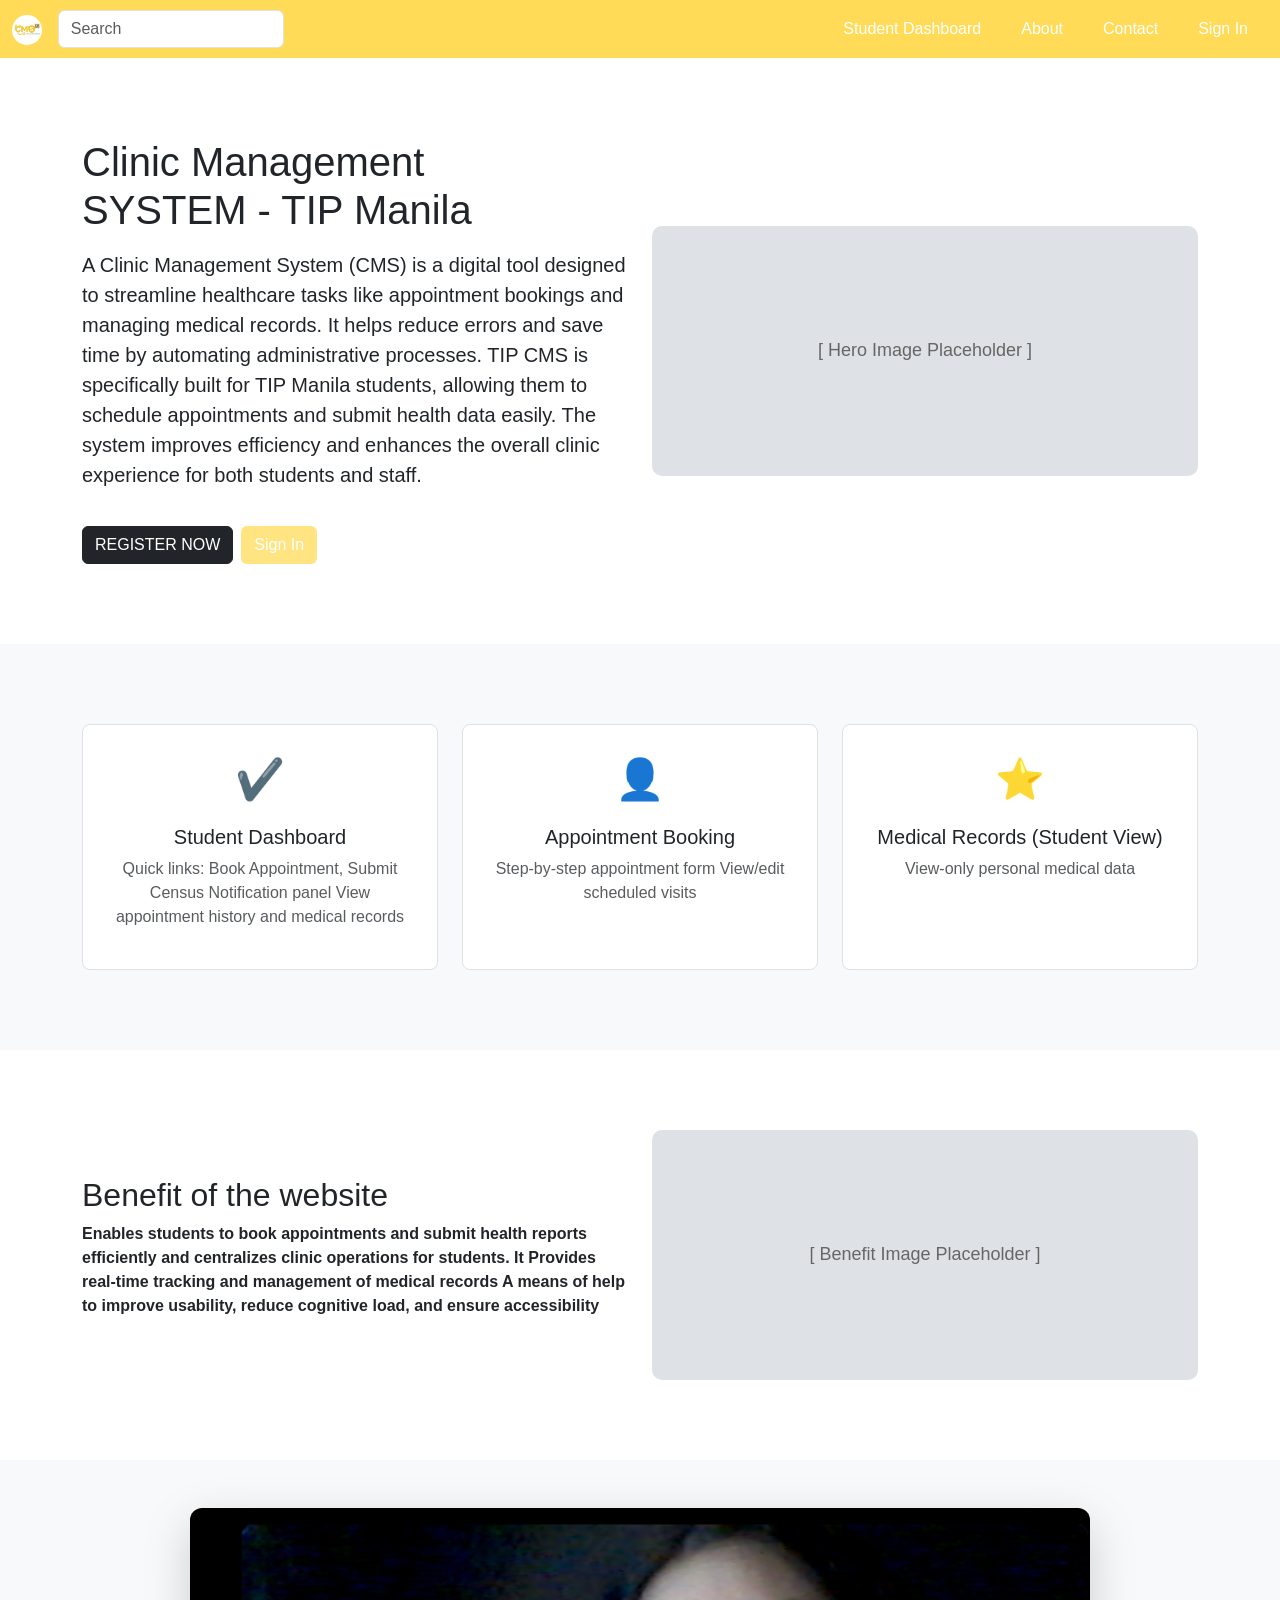
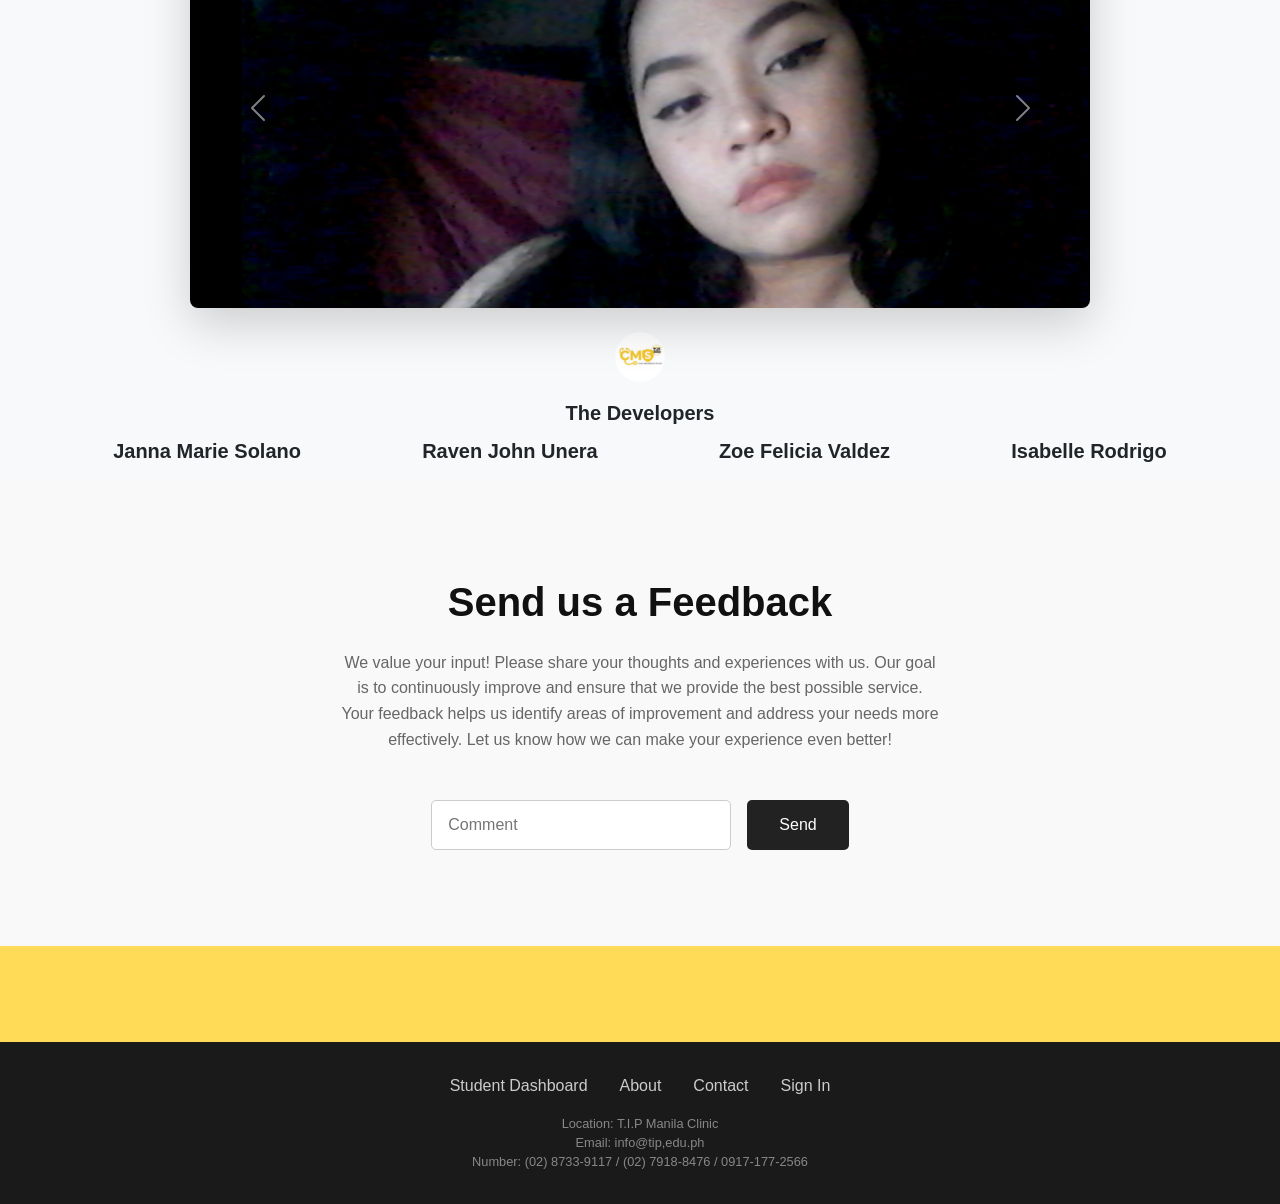
<file: Landingpage.html>
<!DOCTYPE html>
<html lang="en">
<head>
  <meta charset="UTF-8">
  <meta name="viewport" content="width=device-width, initial-scale=1">
  <title>Clinic Management System</title>
  <link rel="icon" type="image/x-icon" href="res/logo.ico">
  <link href="https://cdn.jsdelivr.net/npm/bootstrap@5.3.0/dist/css/bootstrap.min.css" rel="stylesheet">
  <style>
    body, html {
      margin: 0;
      scroll-behavior: smooth;
      font-family: 'Segoe UI', sans-serif;
      background-color: #ffdb58 !important;
    }
    .custom-navbar .nav-link:hover {
      color: black;
      padding: 1rem 2rem;
      backdrop-filter: blur(6px);
    }

    .custom-navbar .nav-link {
      color: white;
      margin: 0 12px;
      font-weight: 500;
      transition: color 0.3s ease;
    }

    .hero-section,
    .feature-section,
    .benefit-section {
      padding: 80px 0;
    }

    .hero-image-box {
      width: 100%;
      height: 250px;
      background-color: #dee2e6;
      border-radius: 10px;
      display: flex;
      align-items: center;
      justify-content: center;
      font-size: 18px;
      color: #666;
    }

    .feature-icon {
      font-size: 40px;
      color: #0d6efd;
    }

    .register-btn {
      margin-top: 20px;
    }
    
    
  .carousel-fixed-size {
  width: 900px;
  height: 400px;
  overflow: hidden;
  position: relative;
  border-radius: 12px;
}

.carousel-fixed-size .carousel-inner {
  width: 100%;
  height: 100%;
}

.carousel-fixed-size .carousel-item img {
  width: 100%;
  height: 100%;
  object-fit: cover;
  border-radius: 12px;
}
 
  </style>
</head>
<body>
<body style="background-color: #ffdb58">

<nav class="navbar navbar-expand-lg custom-navbar">
  <div class="container-fluid d-flex align-items-center">
    <div class="d-flex align-items-center">
      <a class="navbar-brand me-3" href="#">
        <img src="logo.jpg" alt="Logo" height="30" class="rounded-circle">
      </a>
      <form class="d-flex">
        <input class="form-control me-2" type="search" placeholder="Search" aria-label="Search">
      </form>
    </div>
    


    <div class="collapse navbar-collapse justify-content-end" id="navbarNav">
      <ul class="navbar-nav">
        <li class="nav-item"><a class="nav-link" href="#">Student Dashboard</a></li>
        <li class="nav-item"><a class="nav-link" href="#">About</a></li>
        <li class="nav-item"><a class="nav-link" href="#">Contact</a></li>
        <li class="nav-item"><a class="nav-link" href="#">Sign In</a></li>
      </ul>
    </div>
  </div>
</nav>


<section class="hero-section bg-white">
  <div class="container">
    <div class="row align-items-center">

      <div class="col-md-6 mb-4 mb-md-0 text-center text-md-start">
        <h1 class="mb-3">Clinic Management <br> SYSTEM - TIP Manila</h1>
        <p class="lead">A Clinic Management System (CMS) is a digital tool designed to streamline healthcare tasks like appointment bookings and managing medical records. It helps reduce errors and save time by automating administrative processes. 
          TIP CMS is specifically built for TIP Manila students, allowing them to schedule appointments and submit health data easily. The system improves efficiency and enhances the overall clinic experience for both students and staff.</p>
        
        <div class="d-flex justify-content-center justify-content-md-start">
          <a href="#" class="btn btn-dark register-btn">REGISTER NOW</a>
          <a href="#" class="btn opacity-75 ms-2 register-btn" style="background-color: #ffdb58; color: white;">Sign In</a>

        </div>
        
        
      </div>

     
      <div class="col-md-6 text-center">
        <div class="hero-image-box">[ Hero Image Placeholder ]</div>
      </div>
    </div>
  </div>
</section>

<section class="feature-section bg-light text-center">
  <div class="container">
    <div class="row g-4">
      <div class="col-md-4">
        <div class="p-4 border rounded-3 h-100 bg-white">
          <div class="feature-icon mb-3">✔️</div>
          <h5>Student Dashboard</h5>
          <p class="text-muted">Quick links: Book Appointment, Submit Census
              Notification panel
            View appointment history and medical records
            </p>
        </div>
      </div>
      <div class="col-md-4">
        <div class="p-4 border rounded-3 h-100 bg-white">
          <div class="feature-icon mb-3">👤</div>
          <h5>Appointment Booking</h5>
          <p class="text-muted">Step-by-step appointment form
            View/edit scheduled visits
          </p>
        </div>
      </div>
      <div class="col-md-4">
        <div class="p-4 border rounded-3 h-100 bg-white">
          <div class="feature-icon mb-3">⭐</div>
          <h5>Medical Records (Student View)</h5>
          <p class="text-muted">View-only personal medical data</p>
        </div>
      </div>
    </div>
  </div>
</section>


<section class="benefit-section bg-white">
  <div class="container">
    <div class="row align-items-center">
      <div class="col-md-6 mb-4 mb-md-0">
        <h2>Benefit of the website</h2>
        <p><strong>Enables students to book appointments and submit health reports efficiently
         and centralizes clinic operations for students. It Provides real-time tracking and management of medical records
        A means of help to improve usability, reduce cognitive load, and ensure accessibility
          </strong></p>
      
      </div>
      <div class="col-md-6 text-center">
        <div class="hero-image-box">[ Benefit Image Placeholder ]</div>
      </div>
    </div>
  </div>
</section>
<section class="carousel-section bg-light pt-5 pb-3">
  <div class="container text-center">

   
    <div class="carousel-fixed-size mx-auto shadow-lg mb-4 rounded-3">
      <div id="clinicCarousel" class="carousel slide" data-bs-ride="carousel">
        <div class="carousel-inner h-100">
          <div class="carousel-item active">
            <img src="jan.png" class="d-block w-100" alt="Slide 1">
          </div>
          <div class="carousel-item">
            <img src="ray.jpg" class="d-block w-100" alt="Slide 2">
          </div>
          <div class="carousel-item">
            <img src="zoe.jpg" class="d-block w-100" alt="Slide 3">
          </div>
        </div>
          <div class="carousel-item">
            <img src="belle.jpg" class="d-block w-100" alt="Slide 4">
          </div>
        </div>
        <button class="carousel-control-prev" type="button" data-bs-target="#clinicCarousel" data-bs-slide="prev">
          <span class="carousel-control-prev-icon"></span>
        </button>
        <button class="carousel-control-next" type="button" data-bs-target="#clinicCarousel" data-bs-slide="next">
          <span class="carousel-control-next-icon"></span>
        </button>
      </div>
    </div>

    <center>
      <img src="logo.jpg" alt="Small Logo" height="50" width="50" class="mb-2 rounded-circle">
      <p class="mt-2 mb-0 fw-semibold fs-5">The Developers</p>
      <div class="d-flex justify-content-evenly gap-2 flex-wrap mt-2 mb-0 fw-semibold fs-5">
        <span>Janna Marie Solano</span>
        <span>Raven John Unera</span>
        <span>Zoe Felicia Valdez</span>
        <span>Isabelle Rodrigo</span>
      </div>
      
      
    </center>
    
</section>  



<section id="feedback" style="padding: 6rem 2rem; background: #f9f9f9;">
  <div style="max-width: 600px; margin: 0 auto; text-align: center;">
    <h2 style="font-size: 2.5rem; margin-bottom: 1.5rem; font-weight: bold; color: #111;">Send us a Feedback</h2>
    <p style="color: #666; font-size: 1rem; margin-bottom: 3rem; line-height: 1.6;">
      We value your input! Please share your thoughts and experiences with us. Our goal is to continuously improve and ensure that we provide the best possible service.
     Your feedback helps us identify areas of improvement and address your needs more effectively. Let us know how we can make your experience even better!</p>
    <form style="display: flex; gap: 1rem; justify-content: center;">
      <input 
        type="text" 
        placeholder="Comment" 
        style="flex: 1; max-width: 300px; padding: 0.75rem 1rem; border: 1px solid #ccc; border-radius: 5px; font-size: 1rem;"
      />
      <button 
        type="submit" 
        style="padding: 0.75rem 2rem; background-color: #222; color: #fff; border: none; border-radius: 5px; font-size: 1rem; cursor: pointer;"
      >
        Send
      </button>
    </form>
  </div>

</section>
<script src="https://cdn.jsdelivr.net/npm/bootstrap@5.3.0/dist/js/bootstrap.bundle.min.js"></script>

<script src="https://cdn.jsdelivr.net/npm/bootstrap@5.3.0/dist/js/bootstrap.bundle.min.js"></script>
</body>
<footer style="margin-top: 6rem; background-color: #1a1a1a; padding: 2rem 1rem; text-align: center; color: #ccc;">
    <div style="display: flex; justify-content: center; gap: 2rem; margin-bottom: 1rem; flex-wrap: wrap;">
      <a href="#student-dashboard" style="text-decoration: none; color: #ccc;">Student Dashboard</a>
      <a href="#about" style="text-decoration: none; color: #ccc;">About</a>
      <a href="#contact" style="text-decoration: none; color: #ccc;">Contact</a>
      <a href="#signin" style="text-decoration: none; color: #ccc;">Sign In</a>
    </div>
    <div style="font-size: 0.8rem; color: #888;">Location: T.I.P Manila Clinic <br> Email: info@tip,edu.ph <br> Number: (02) 8733-9117 / (02) 7918-8476 / 0917-177-2566</div>
  </footer>
</html>
</file>
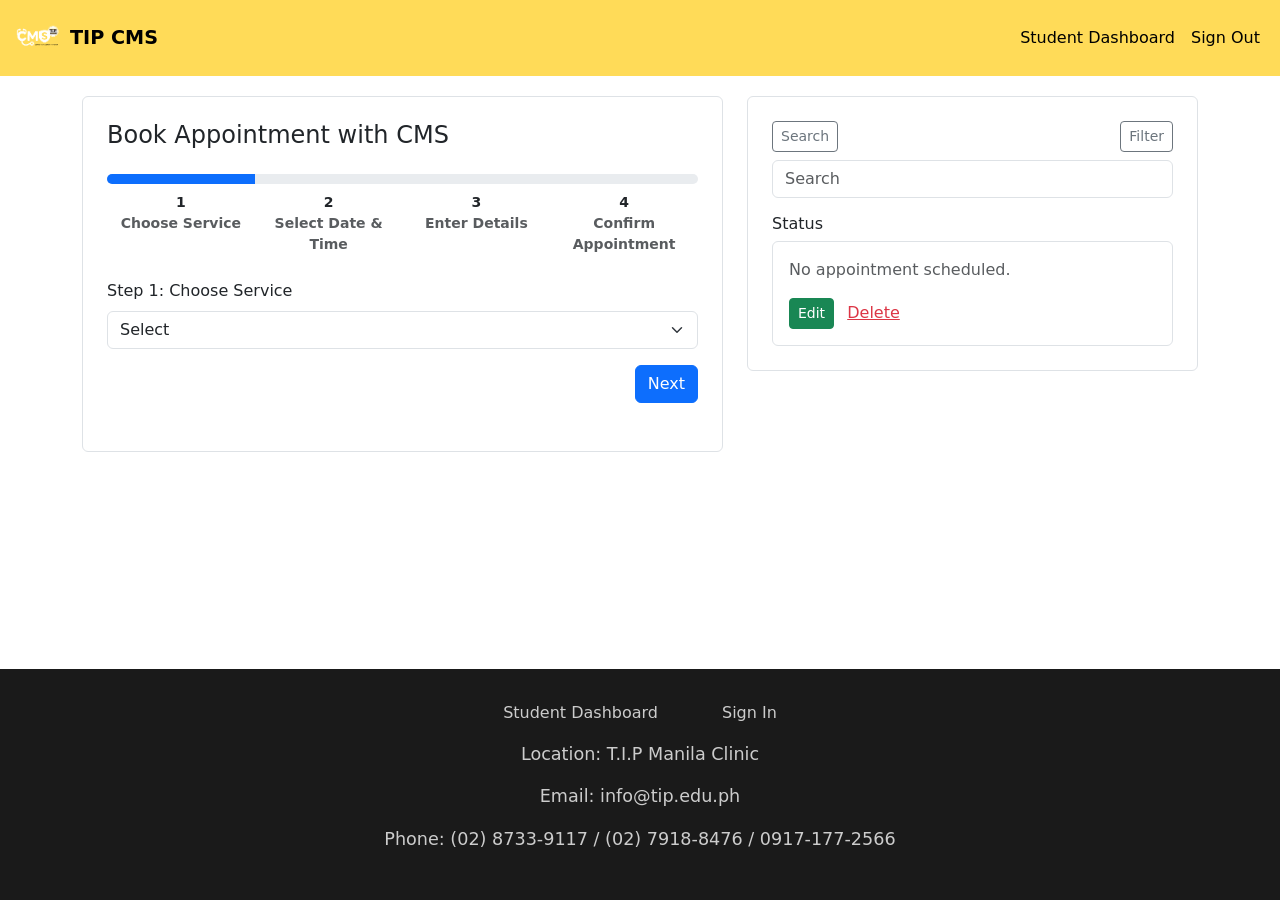
<file: html/Booking.html>
<!DOCTYPE html>
<html lang="en">
<head>
  <meta charset="UTF-8" />
  <meta name="viewport" content="width=device-width, initial-scale=1" />
  <title>Book Appointment with CMS</title>
  <link rel="icon" type="image/x-icon" href="../res/logo (2).ico" />
  <link href="https://cdn.jsdelivr.net/npm/bootstrap@5.3.0/dist/css/bootstrap.min.css" rel="stylesheet" />
  <style>
    html, body {
      height: 100%;
      margin: 0;
      display: flex;
      flex-direction: column;
    }

    body {
      flex: 1;
    }

    main {
      flex: 1;
    }

    .custom-navbar {
      background-color: #ffdb58;
    }

    .custom-navbar .nav-link {
      color: black;
    }

    .custom-navbar .nav-link:hover {
      color: white;
    }

    .custom-navbar .navbar-toggler {
      border-color: #ffdb58;
    }

    footer {
      background-color: #1a1a1a;
      padding: 2rem 1rem;
      text-align: center;
      color: #ccc;
    }

    footer a {
      text-decoration: none;
      color: #ccc;
      margin: 0 1rem;
    }

    footer a:hover {
      color: #fff;
    }

    #back-to-top {
      display: none;
      position: fixed;
      bottom: 20px;
      right: 20px;
      background-color: #ffdb58;
      color: #222;
      border-radius: 50%;
      padding: 12px;
      text-decoration: none;
      font-size: 24px;
      box-shadow: 0 2px 5px rgba(0, 0, 0, 0.3);
      z-index: 1000;
    }
  </style>
</head>
<body>
  <nav class="navbar navbar-expand-lg custom-navbar fixed-top">
    <div class="container-fluid">
      <a class="navbar-brand d-flex align-items-center me-3" href="#">
        <img src="../res/logo-svg.png" alt="Logo" height="50" class="rounded-circle" />
        <span class="ms-2 fw-bold" style="font-size: 1.2rem;">TIP CMS</span>
      </a>
      <button class="navbar-toggler text-dark" type="button" data-bs-toggle="collapse" data-bs-target="#navbarNav">
        <span class="navbar-toggler-icon bg-white rounded"></span>
      </button>
      <div class="collapse navbar-collapse justify-content-end" id="navbarNav">
        <ul class="navbar-nav">
          <li class="nav-item"><a class="nav-link" href="studentDB.html">Student Dashboard</a></li>
          <li class="nav-item"><a class="nav-link" href="Landingpage.html">Sign Out</a></li>
        </ul>
      </div>
    </div>
  </nav>


  <main class="container my-5 pt-5">
    <div class="row g-4">
      <div class="col-md-7">
        <div class="border rounded p-4">
          <h4 class="mb-4">Book Appointment with CMS</h4>
          <div class="mb-4">
            <div class="progress" style="height: 10px;">
              <div id="progressBar" class="progress-bar" role="progressbar" style="width: 25%;"></div>
            </div>
            <div class="d-flex justify-content-between mt-2 text-center small fw-semibold">
              <div style="width: 25%;">1<br><span class="text-muted">Choose Service</span></div>
              <div style="width: 25%;">2<br><span class="text-muted">Select Date & Time</span></div>
              <div style="width: 25%;">3<br><span class="text-muted">Enter Details</span></div>
              <div style="width: 25%;">4<br><span class="text-muted">Confirm Appointment</span></div>
            </div>
          </div>

          <div class="form-step mb-4">
            <div class="mb-3">
              <label class="form-label">Step 1: Choose Service</label>
              <select class="form-select">
                <option selected disabled>Select</option>
                <option value="Counseling">Counseling</option>
                <option value="Advising">Advising</option>
              </select>
            </div>
            <div class="d-flex justify-content-end">
              <button class="btn btn-primary" onclick="nextStep()">Next</button>
            </div>
          </div>

          <div class="form-step mb-4" style="display: none;">
            <div class="mb-3">
              <label class="form-label">Step 2: Select Date & Time</label>
              <input type="date" class="form-control mb-2" />
              <input type="time" class="form-control" />
            </div>
            <div class="d-flex justify-content-between">
              <button class="btn btn-secondary" onclick="prevStep()">Back</button>
              <button class="btn btn-primary" onclick="nextStep()">Next</button>
            </div>
          </div>

          <div class="form-step mb-4" style="display: none;">
            <div class="mb-3">
              <label class="form-label">Step 3: Enter Details</label>
              <div class="row mb-2">
                <div class="col">
                  <input type="text" class="form-control" placeholder="Surname" />
                </div>
                <div class="col">
                  <input type="text" class="form-control" placeholder="First Name" />
                </div>
              </div>
              <input type="email" class="form-control mb-2" placeholder="Email Address" />
              <textarea class="form-control mb-3" rows="3" placeholder="Concern Details"></textarea>
            </div>
            <div class="d-flex justify-content-between">
              <button class="btn btn-secondary" onclick="prevStep()">Back</button>
              <button class="btn btn-primary" onclick="nextStep()">Next</button>
            </div>
          </div>

          <div class="form-step mb-4" style="display: none;">
            <h5 class="mb-3">Step 4: Confirm Appointment</h5>
            <p>Review your details and click confirm to finish.</p>
            <div class="d-flex justify-content-between">
              <button class="btn btn-secondary" onclick="prevStep()">Back</button>
              <button class="btn btn-success" onclick="confirmAppointment()">Confirm Appointment</button>
            </div>
          </div>
        </div>
      </div>

      <div class="col-md-5">
        <div class="border rounded p-4">
          <div class="d-flex justify-content-between mb-2">
            <button class="btn btn-outline-secondary btn-sm">Search</button>
            <button class="btn btn-outline-secondary btn-sm">Filter</button>
          </div>
          <input type="text" class="form-control mb-3" placeholder="Search" />
          <h6>Status</h6>
          <div class="border p-3 rounded" id="statusContainer">
            <p class="text-muted">No appointment scheduled.</p>
            <button class="btn btn-success btn-sm me-2" id="editAppointment">Edit</button>
            <a href="#" class="text-danger" id="deleteAppointment">Delete</a>
          </div>
        </div>
      </div>
    </div>
  </main>

  <footer style="margin-top: 6rem; background-color: #1a1a1a; padding: 2rem 1rem; text-align: center; color: #ccc;">
    <div class="mb-3" style="display: flex; justify-content: center; gap: 2rem; flex-wrap: wrap;">
      <a href="studentDB.html" style="text-decoration: none; color: #ccc; font-size: 1rem;">Student Dashboard</a>
      <a href="Landingpage.html" style="text-decoration: none; color: #ccc; font-size: 1rem;">Sign In</a>
    </div>
    <div style="font-size: 1.1rem; color: #ccc;">
      <p>Location: T.I.P Manila Clinic</p>
      <p>Email: info@tip.edu.ph</p>
      <p>Phone: (02) 8733-9117 / (02) 7918-8476 / 0917-177-2566</p>
    </div>
  </footer>
  

  <a href="#" id="back-to-top">↑</a>

  <script src="https://cdn.jsdelivr.net/npm/bootstrap@5.3.0/dist/js/bootstrap.bundle.min.js"></script>
  <script>
    window.addEventListener('scroll', function () {
      const btn = document.getElementById('back-to-top');
      btn.style.display = (window.scrollY > 100) ? 'block' : 'none';
    });

    document.getElementById('back-to-top').addEventListener('click', function (e) {
      e.preventDefault();
      window.scrollTo({ top: 0, behavior: 'smooth' });
    });

    let currentStep = 0;
    const steps = document.querySelectorAll(".form-step");
    const progressBar = document.getElementById("progressBar");

    function showStep(index) {
      steps.forEach((step, i) => step.style.display = (i === index) ? 'block' : 'none');
      progressBar.style.width = ((index + 1) / steps.length) * 100 + "%";
    }

    function nextStep() {
      if (currentStep < steps.length - 1) {
        showStep(++currentStep);
      }
    }

    function prevStep() {
      if (currentStep > 0) {
        showStep(--currentStep);
      }
    }

    let appointmentDetails = {};

    function confirmAppointment() {
      const service = document.querySelector('select').value;
      const date = document.querySelector('input[type="date"]').value;
      const time = document.querySelector('input[type="time"]').value;
      const surname = document.querySelector('input[placeholder="Surname"]').value;
      const firstname = document.querySelector('input[placeholder="First Name"]').value;
      const email = document.querySelector('input[type="email"]').value;
      const concern = document.querySelector('textarea').value;

      if (!service || !date || !time || !surname || !firstname || !email || !concern) {
        alert('Please complete all fields before confirming.');
        return;
      }

      appointmentDetails = { service, date, time, surname, firstname, email, concern };

      const status = document.getElementById('statusContainer');
      status.innerHTML = `
        <p><strong>${service}</strong> <span class="text-success float-end">Confirmed</span></p>
        <p>${date} at ${time}</p>
        <p>${surname}, ${firstname}</p>
        <p>${email}</p>
        <p>Concern: ${concern}</p>
        <a href="#" class="text-primary me-3" id="editAppointment">Edit</a>
        <a href="#" class="text-danger" id="deleteAppointment">Delete</a>
      `;

      bindEditDelete();
      alert('Appointment successfully booked!');
      showStep(0);
    }

    function editAppointment() {
  if (!appointmentDetails.service) {
    alert('No appointment to edit.');
    return;
  }

  document.querySelector('select.form-select').value = appointmentDetails.service;
  document.querySelector('input[type="date"]').value = appointmentDetails.date;
  document.querySelector('input[type="time"]').value = appointmentDetails.time;
  document.querySelector('input[placeholder="Surname"]').value = appointmentDetails.surname;
  document.querySelector('input[placeholder="First Name"]').value = appointmentDetails.firstname;
  document.querySelector('input[type="email"]').value = appointmentDetails.email;
  document.querySelector('textarea').value = appointmentDetails.concern;

  currentStep = 0;
  showStep(currentStep);

  alert('You can now edit your appointment details.');
}

    function deleteAppointment() {
      if (confirm('Are you sure you want to delete this appointment?')) {
        appointmentDetails = {};
        const status = document.getElementById('statusContainer');
        status.innerHTML = `<p class="text-muted">No appointment scheduled.</p>`;
        alert('Appointment deleted.');
      }
    }

    function bindEditDelete() {
      document.getElementById('editAppointment')?.addEventListener('click', function (e) {
        e.preventDefault();
        editAppointment();
      });

      document.getElementById('deleteAppointment')?.addEventListener('click', function (e) {
        e.preventDefault();
        deleteAppointment();
      });
    }

    window.onload = () => {
      bindEditDelete();
    };
  </script>
</body>
</html>
</file>
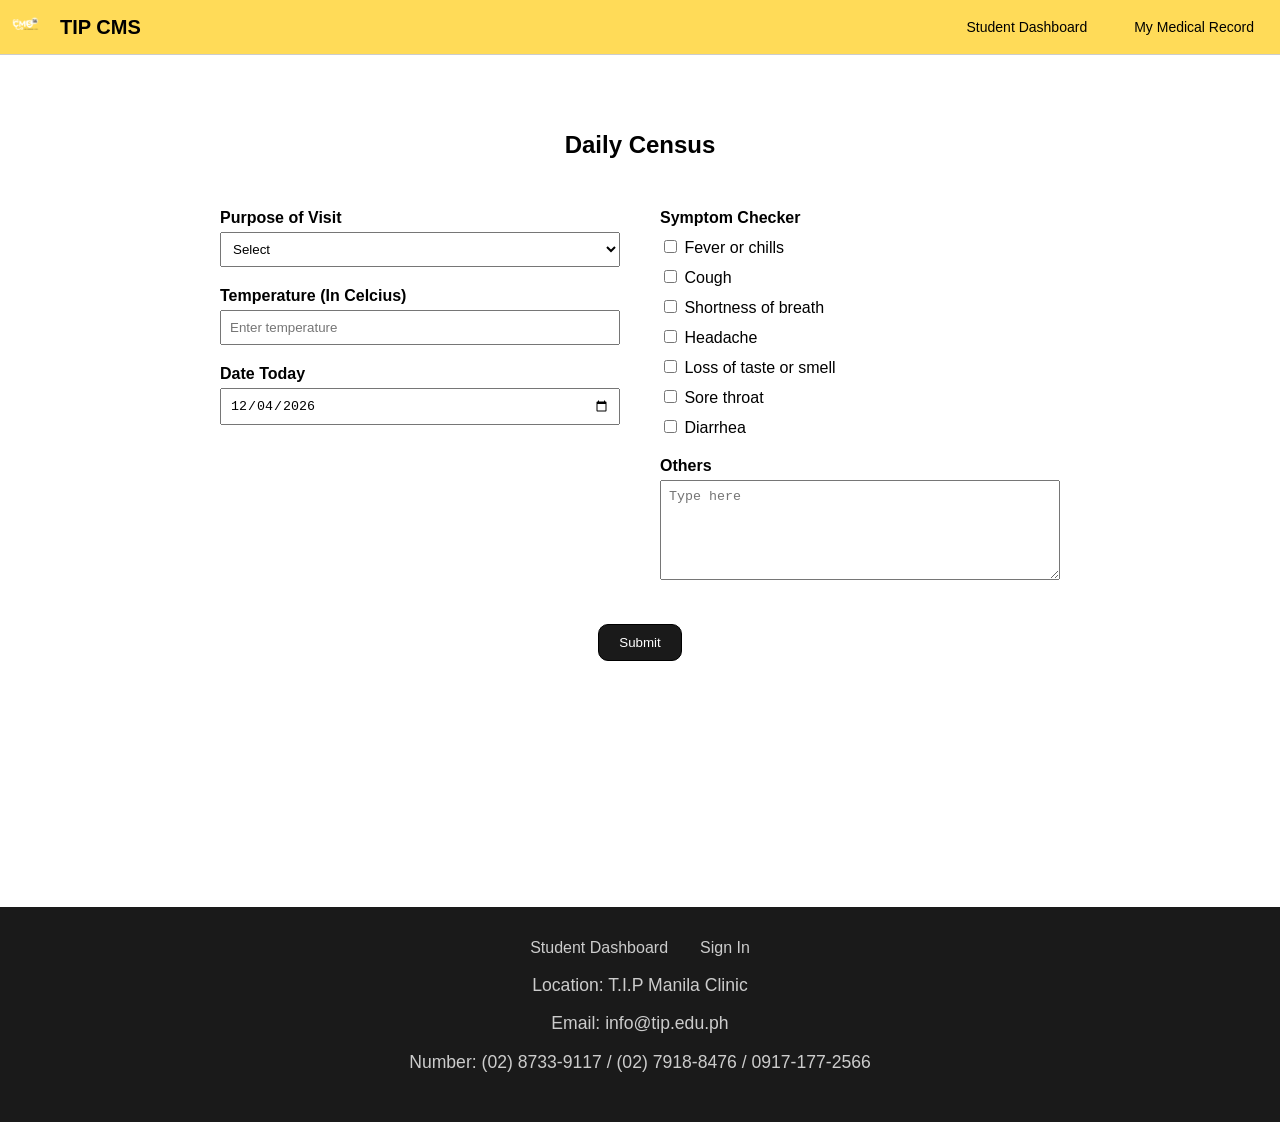
<file: html/dailycensus.html>
<!DOCTYPE html>
<html lang="en">
<head>
  <meta charset="UTF-8">
  <title>Daily Census</title>
  <link rel="icon" type="image/x-icon" href="../res/logo (2).ico" />
  <meta name="viewport" content="width=device-width, initial-scale=1">
  <style>
body {
  font-family: 'Segoe UI', sans-serif;
  margin: 0;
  padding: 0;
  background: #fff;
  display: flex;
  flex-direction: column;
  align-items: center;
  min-height: 100vh; 
  box-sizing: border-box;
}

header {
  width: 100%;
  background-color: #ffdb58;
  padding: 10px;
  display: flex;
  align-items: center;
  gap: 10px;
  font-family: 'Segoe UI', sans-serif;
  box-sizing: border-box;
  border-bottom: 1px solid #ccc;
}

header img {
  height: 30px;
  border-radius: 50%;
}

header .logo {
  font-weight: bold;
  font-size: 20px;
  margin-left: 10px; 
}

header .topbar-links {
  display: flex;
  gap: 15px;
  margin-left: auto; 
}

header .nav-link {
  text-decoration: none;
  color: black;
  padding: 8px 16px;
  font-size: 14px;
  transition: color 0.3s ease;
}

header .nav-link:hover {
  color: white;
}


main.container {
  padding: 30px;
  max-width: 900px;
  margin-top: 30px;
  width: 100%;
  box-sizing: border-box;
  flex: 1; 
}

h1 {
  text-align: center;
  margin-bottom: 30px;
  font-size: 24px;
}

.form-grid {
  display: flex;
  justify-content: space-between;
  gap: 40px;
  flex-wrap: wrap;
  margin-bottom: 30px; 
}

.left-column, .right-column {
  flex: 1;
  min-width: 300px;
}

label {
  display: block;
  margin-top: 20px;
  font-weight: bold;
}

input[type="text"], select, input[type="date"], textarea {
  width: 100%;
  padding: 8px;
  margin-top: 5px;
  box-sizing: border-box;
}

.checkbox-group label {
  display: block;
  margin-top: 10px;
}

.checkbox-group label {
  font-weight: normal;  
}

textarea {
  height: 100px;
  resize: vertical;
  margin-top: 5px;
}

.warning {
  color: red;
  font-size: 12px;
  display: none;
}

.submit-container {
  text-align: center;
  width: 100%; 
}

.submit-container button {
  padding: 10px 20px;
  border: 1px solid #000;
  background-color: #1a1a1a;
  color: white;
  border-radius: 10px;
  cursor: pointer;
  width: auto; 
}

footer {
  background-color: #1a1a1a;
  width: 100%;
  padding: 2rem 1rem;
  text-align: center;
  color: #ccc;
  box-sizing: border-box;
  margin-top: 30px; 
}

footer a {
  text-decoration: none;
  color: #ccc;
}

footer a:hover {
  color: #fff;
}

footer .footer-links {
  display: flex;
  justify-content: center;
  gap: 2rem;
  margin-bottom: 1rem;
  flex-wrap: wrap;
}

footer .footer-links a {
  font-size: 14px;
}

footer .footer-info {
  font-size: 0.8rem;
  color: #888;
}

#back-to-top {
  display: none;
  position: fixed;
  bottom: 20px;
  right: 20px;
  background-color: #ffdb58;
  color: #222;
  border-radius: 50%;
  padding: 12px;
  text-decoration: none;
  font-size: 24px;
  box-shadow: 0 2px 5px rgba(0, 0, 0, 0.3);
}

#back-to-top:active {
  background-color: #ffd700;
}

  </style>
</head>
<body>

    <header class="topbar">
        <a href="studentDB.html">
          <img src="../res/logo-svg.png" alt="Logo" height="auto">
        </a>
        <div class="logo">TIP CMS</div>
        
        <div class="topbar-links">
            <a href="studentDB.html" class="nav-link">Student Dashboard</a>
            <a href="medicalrecord.html" class="nav-link">My Medical Record</a>
          </div>
          </header>
          
      

  <main class="container">
    <h1>Daily Census</h1>
    <form class="form-grid" id="dailyForm">
      <div class="left-column">
        <label style="font-weight: bold;">Purpose of Visit</label>
        <select id="visitPurpose">
          <option value="">Select</option>
          <option>Check-Up</option>
          <option>Follow-up</option>
          <option>Emergency</option>
        </select>
        <small class="warning" id="purposeWarning"></small>

        <label style="font-weight: bold;">Temperature (In Celcius)</label>
        <input type="text" id="temperature" placeholder="Enter temperature">
        <small class="warning" id="tempWarning"></small>

        <label style="font-weight: bold;">Date Today</label>
        <input type="date" id="todayDate">
        <small class="warning" id="dateWarning"></small>
      </div>

      <div class="right-column">
        <label style="font-weight: bold;">Symptom Checker</label>
        <div class="checkbox-group">
          <label><input type="checkbox"> Fever or chills</label>
          <label><input type="checkbox"> Cough</label>
          <label><input type="checkbox"> Shortness of breath</label>
          <label><input type="checkbox"> Headache</label>
          <label><input type="checkbox"> Loss of taste or smell</label>
          <label><input type="checkbox"> Sore throat</label>
          <label><input type="checkbox"> Diarrhea</label>
        </div>        

        <label style="font-weight: bold;">Others</label>
        <textarea placeholder="Type here"></textarea>
      </div>

      <div class="submit-container">
        <button type="submit">Submit</button>
      </div>
    </form>
  </main>
  <main class="container">
  </main>
  
  <footer style="margin-top: 6rem; background-color: #1a1a1a; width: 100%; padding: 2rem 1rem; text-align: center; color: #ccc; box-sizing: border-box;">
    <div style="display: flex; justify-content: center; gap: 2rem; margin-bottom: 1rem; flex-wrap: wrap;">
      <a href="studentDB.html" style="text-decoration: none; color: #ccc; font-size: 1rem;">Student Dashboard</a>
      <a href="signup.html" style="text-decoration: none; color: #ccc; font-size: 1rem;">Sign In</a>
    </div>
    <div style="font-size: 1.1rem; color: #ccc;">
      <p>Location: T.I.P Manila Clinic</p>
      <p>Email: info@tip.edu.ph</p>
      <p>Number: (02) 8733-9117 / (02) 7918-8476 / 0917-177-2566</p>
    </div>
    <div class="text-center mt-4">
      <a href="#" id="back-to-top" style="display: none; position: fixed; bottom: 20px; right: 20px; background-color: #ffdb58; color: #222; border-radius: 50%; padding: 12px; text-decoration: none; font-size: 24px; box-shadow: 0 2px 5px rgba(0, 0, 0, 0.3);">
        <div class="arrow-up"></div>
      </a>
    </div>
  </footer>
  

  <script>
    document.addEventListener("DOMContentLoaded", () => {
      const dateInput = document.getElementById("todayDate");
      const today = new Date().toISOString().split('T')[0];
      dateInput.value = today;

      const form = document.getElementById("dailyForm");

      form.addEventListener("submit", function (e) {
        e.preventDefault();

        let valid = true;

        const purpose = document.getElementById("visitPurpose");
        const purposeWarning = document.getElementById("purposeWarning");
        if (purpose.value === "") {
          purposeWarning.textContent = "Purpose of Visit is required.";
          purposeWarning.style.display = "block";
          valid = false;
        } else {
          purposeWarning.style.display = "none";
        }

        const temp = document.getElementById("temperature");
        const tempWarning = document.getElementById("tempWarning");
        if (temp.value.trim() === "") {
          tempWarning.textContent = "Temperature is required.";
          tempWarning.style.display = "block";
          valid = false;
        } else {
          tempWarning.style.display = "none";
        }

        const dateWarning = document.getElementById("dateWarning");
        if (dateInput.value === "") {
          dateWarning.textContent = "Date is required.";
          dateWarning.style.display = "block";
          valid = false;
        } else {
          dateWarning.style.display = "none";
        }

        if (valid) {
          alert("Form submitted successfully!");
          form.reset();
          dateInput.value = today;
        }
      });
    });
  </script>

</body>
</html>
</file>
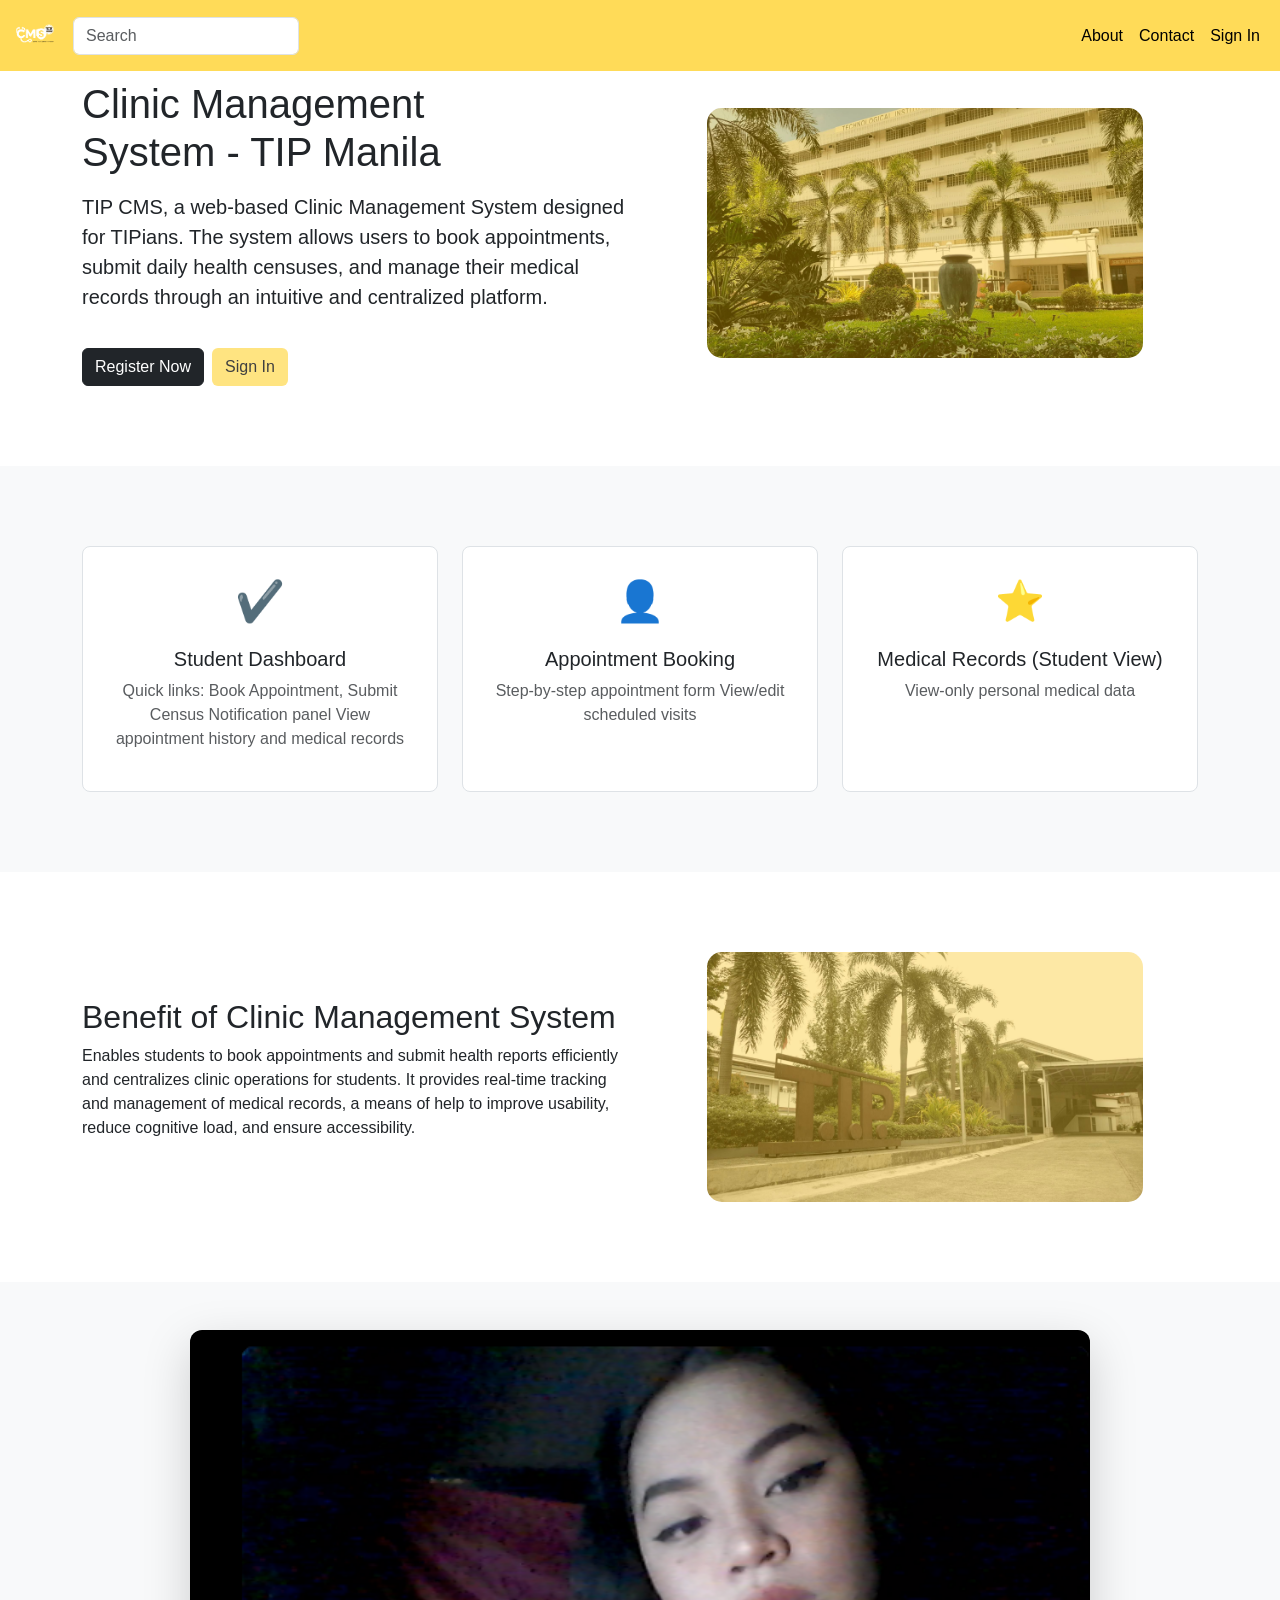
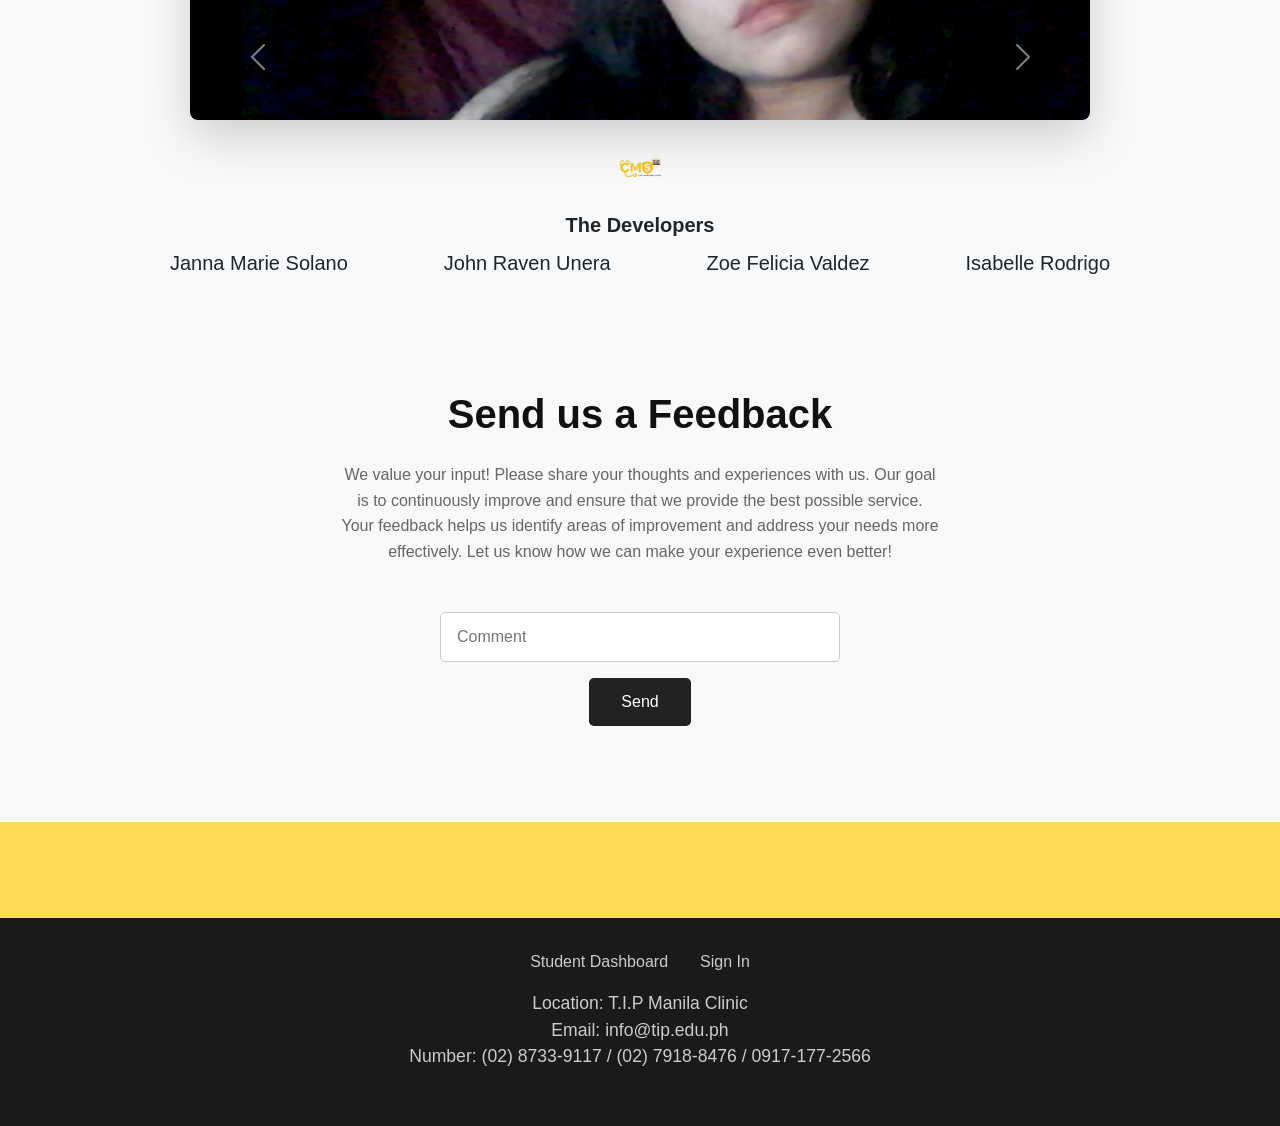
<file: html/Landingpage.html>
<!DOCTYPE html>
<html lang="en">
<head>
  <meta charset="UTF-8" />
  <meta name="viewport" content="width=device-width, initial-scale=1" />
  <title>Clinic Management System</title>
  <link rel="icon" type="image/x-icon" href="../res/logo (2).ico" />
  <link
    href="https://cdn.jsdelivr.net/npm/bootstrap@5.3.0/dist/css/bootstrap.min.css"
    rel="stylesheet"
  />
  <style>
    body, html {
      margin: 0;
      scroll-behavior: smooth;
      font-family: 'Segoe UI', sans-serif;
      background-color: #ffdb58 !important;
    }
    
.custom-navbar {
  background-color: #ffdb58; 
}

.background-blur {
  position: fixed;
  top: 0;
  left: 0;
  width: 100%;
  height: 100%;
  background: rgba(0, 0, 0, 0.5);
  filter: blur(5px);
  z-index: 1030; 
  display: none; 
}

.custom-navbar .navbar-collapse {
  background-color: #ffdb58; 
}


.custom-navbar .nav-link {
  color: black; 
}

.custom-navbar .nav-link:hover {
  color: white; 
}

.custom-navbar .navbar-toggler {
  border-color: #ffdb58; 
}

.custom-navbar .navbar-toggler-icon {
  background-color: #ffdb58; 
}

  
    .hero-section,
    .feature-section,
    .benefit-section {
      padding: 80px 0;
    }

    .hero-image-box {
      width: 100%;
      height: 250px;
      background-color: #dee2e6;
      border-radius: 10px;
      display: flex;
      align-items: center;
      justify-content: center;
      font-size: 18px;
      color: #666;
    }

    .feature-icon {
      font-size: 40px;
      color: #0d6efd;
    }

    .register-btn {
      margin-top: 20px;
    }

    .carousel-fixed-size {
      width: 100%;
      max-width: 900px;
      height: auto;
      aspect-ratio: 3 / 1.3;
      overflow: hidden;
      position: relative;
      border-radius: 12px;
    }

    .carousel-fixed-size .carousel-inner {
      width: 100%;
      height: 100%;
    }

    .carousel-fixed-size .carousel-item img {
      width: 100%;
      height: 100%;
      object-fit: cover;
      border-radius: 12px;
    }

    @media (max-width: 768px) {
      .carousel-fixed-size {
        aspect-ratio: 4 / 3;
      }

      .register-btn {
        width: 100%;
        margin-bottom: 10px;
      }

      .d-flex.justify-content-center.justify-content-md-start {
        flex-direction: column;
        align-items: center;
      }
    }

    .popup {
  display: none;
  position: fixed;
  top: 50%;
  left: 50%;
  transform: translate(-50%, -50%);
  padding: 1rem;
  background-color: #ffffff; 
  color: #000;
  border-radius: 5px;
  font-size: 1rem;
  text-align: center;
  z-index: 1040; 
}

    .arrow-up {
    width: 0;
    height: 0;
    border-left: 5px solid transparent;
    border-right: 5px solid transparent;
    border-bottom: 10px solid #222;
    margin: 0 auto;
  }

  </style>
</head>
<body style="background-color: #ffdb58">
  <div id="mainContent">
    <nav class="navbar navbar-expand-lg custom-navbar fixed-top">
      <div class="container-fluid d-flex align-items-center">
    
        <a class="navbar-brand me-3" href="#">
          <img src="../res/logo-svg.png" alt="Logo" height="45" class="rounded-circle" />
        </a>
    
        <button
          class="navbar-toggler text-dark"
          type="button"
          data-bs-toggle="collapse"
          data-bs-target="#navbarNav"
          aria-controls="navbarNav"
          aria-expanded="false"
          aria-label="Toggle navigation"
        >
          <span class="navbar-toggler-icon bg-white rounded"></span>
        </button>
    
        <form class="d-none d-lg-flex ms-auto me-3">
          <input
            class="form-control"
            type="search"
            placeholder="Search"
            aria-label="Search"
          />
        </form>
    
        <div class="collapse navbar-collapse justify-content-end" id="navbarNav">
          <ul class="navbar-nav">
            <li class="nav-item"><a class="nav-link" href="#features">About</a></li>
            <li class="nav-item"><a class="nav-link" href="#contact">Contact</a></li>
            <li class="nav-item"><a class="nav-link" href="login.html">Sign In</a></li>
          </ul>
        </div>
      </div>
    </nav>
    
    
    <section class="hero-section bg-white">
      <div class="container">
        <div class="row align-items-center">
          <div class="col-md-6 mb-4 mb-md-0 text-center text-md-start">
            <h1 class="mb-3">Clinic Management <br /> System - TIP Manila</h1>
            <p class="lead">
              TIP CMS, a web-based Clinic Management System designed for TIPians. The system allows users to book appointments, submit daily health censuses, and manage their medical records through an intuitive and centralized platform.
            </p>
    
            <div class="d-flex justify-content-center justify-content-md-start flex-wrap gap-2">
              <a href="signup.html" class="btn btn-dark register-btn">Register Now</a>
              <a href="login.html" class="btn opacity-75 register-btn" style="background-color: #ffdb58; color: black;">Sign In</a>
            </div>
          </div>
    
          <div class="col-md-6 text-center">
            <div class="hero-image-box" style="border-radius: 15px; overflow: hidden; max-width: 80%; margin: 0 auto;">
              <img src="../res/pic.png" alt="Hero Image" class="img-fluid" style="width: 100%; height: auto; object-fit: cover;" />
            </div>
          </div>
        </div>
      </div>
    </section>
    
  
    <section id="features" class="feature-section bg-light text-center">
      <div class="container">
        <div class="row g-4">
          <div class="col-md-4">
            <div class="p-4 border rounded-3 h-100 bg-white">
              <div class="feature-icon mb-3">✔️</div>
              <h5>Student Dashboard</h5>
              <p class="text-muted">Quick links: Book Appointment, Submit Census Notification panel View appointment history and medical records</p>
            </div>
          </div>
          <div class="col-md-4">
            <div class="p-4 border rounded-3 h-100 bg-white">
              <div class="feature-icon mb-3">👤</div>
              <h5>Appointment Booking</h5>
              <p class="text-muted">Step-by-step appointment form View/edit scheduled visits</p>
            </div>
          </div>
          <div class="col-md-4">
            <div class="p-4 border rounded-3 h-100 bg-white">
              <div class="feature-icon mb-3">⭐</div>
              <h5>Medical Records (Student View)</h5>
              <p class="text-muted">View-only personal medical data</p>
            </div>
          </div>
        </div>
      </div>
    </section>
  
    <section class="benefit-section bg-white">
      <div class="container">
        <div class="row align-items-center">
          <div class="col-md-6 mb-4 mb-md-0">
            <h2>Benefit of Clinic Management System</h2>
            <p>
              Enables students to book appointments and submit health reports efficiently and centralizes clinic operations for students. It provides real-time tracking and management of medical records, a means of help to improve usability, reduce cognitive load, and ensure accessibility.
            </p>
          </div>
          <div class="col-md-6 text-center">
            <div class="hero-image-box" style="border-radius: 15px; overflow: hidden; max-width: 80%; margin: 0 auto;">
              <img src="../res/483183418_992362106298591_6335792298222293459_n.jpg" alt="Benefit Image" class="img-fluid" style="width: 100%; height: auto; object-fit: cover;" />
            </div>
          </div>
        </div>
      </div>
    </section>
    
  
    <section class="carousel-section bg-light pt-5 pb-3">
      <div class="container text-center">
        <div class="carousel-fixed-size mx-auto shadow-lg mb-4 rounded-3">
          <div id="clinicCarousel" class="carousel slide" data-bs-ride="carousel">
            <div class="carousel-inner h-100">
              <div class="carousel-item active">
                <img src="../res/jan.png" class="d-block w-100" alt="Slide 1" />
              </div>
              <div class="carousel-item">
                <img src="../res/rae (2).jpg" class="d-block w-100" alt="Slide 2" />
              </div>
              <div class="carousel-item">
                <img src="../res/zoe.jpg" class="d-block w-100" alt="Slide 3" />
              </div>
              <div class="carousel-item">
                <img src="../res/belle.jpg" class="d-block w-100" alt="Slide 4" />
              </div>
            </div>
            <button class="carousel-control-prev" type="button" data-bs-target="#clinicCarousel" data-bs-slide="prev">
              <span class="carousel-control-prev-icon"></span>
            </button>
            <button class="carousel-control-next" type="button" data-bs-target="#clinicCarousel" data-bs-slide="next">
              <span class="carousel-control-next-icon"></span>
            </button>
          </div>
        </div>
  
        <center>
          <img src="../res/logo.ico" alt="Small Logo" height="50" width="50" class="mb-2 rounded-circle" />
          <p class="mt-2 mb-0 fw-semibold fs-5">The Developers</p>
          <div class="d-flex justify-content-evenly gap-2 flex-wrap mt-2 mb-0  fs-5">
            <span>Janna Marie Solano</span>
            <span>John Raven Unera</span>
            <span>Zoe Felicia Valdez</span>
            <span>Isabelle Rodrigo</span>
          </div>
        </center>
      </div>
    </section>
  
    <section id="contact" style="padding: 6rem 2rem; background: #f9f9f9;">
      <div style="max-width: 600px; margin: 0 auto; text-align: center;">
        <h2 style="font-size: 2.5rem; margin-bottom: 1.5rem; font-weight: bold; color: #111;">Send us a Feedback</h2>
        <p style="color: #666; font-size: 1rem; margin-bottom: 3rem; line-height: 1.6;">
          We value your input! Please share your thoughts and experiences with us. Our goal is to continuously improve and ensure that we provide the best possible service. Your feedback helps us identify areas of improvement and address your needs more effectively. Let us know how we can make your experience even better!
        </p>
            <form style="display: flex; flex-direction: column; gap: 1rem; align-items: center;" onsubmit="showPopup(event)">
              <input type="text" id="comment" placeholder="Comment" style="width: 100%; max-width: 400px; padding: 0.75rem 1rem; border: 1px solid #ccc; border-radius: 5px; font-size: 1rem;" />
              <button type="submit" style="padding: 0.75rem 2rem; background-color: #222; color: #fff; border: none; border-radius: 5px; font-size: 1rem; cursor: pointer;">
                Send
              </button>
            </form>
      </div>
    </section>
  
  
    <div id="popup" class="popup">
      Feedback Sent!
    </div>
  
  
    <footer style="margin-top: 6rem; background-color: #1a1a1a; padding: 2rem 1rem; text-align: center; color: #ccc;">
      <div style="display: flex; justify-content: center; gap: 2rem; margin-bottom: 1rem; flex-wrap: wrap;">
        <a href="login.html" style="text-decoration: none; color: #ccc;">Student Dashboard</a>
        <a href="signup.html" style="text-decoration: none; color: #ccc;">Sign In</a>
      </div>
      <div style="font-size: 1.1rem; color: #ccc;"> 
        Location: T.I.P Manila Clinic <br />
        Email: info@tip.edu.ph <br />
        Number: (02) 8733-9117 / (02) 7918-8476 / 0917-177-2566
      </div>
      <div class="text-center mt-4">
        <a href="#" id="back-to-top" style="display: none; position: fixed; bottom: 20px; right: 20px; background-color: #ffdb58; color: #222; border-radius: 50%; padding: 12px; text-decoration: none; font-size: 24px; box-shadow: 0 2px 5px rgba(0, 0, 0, 0.3);">
          <div class="arrow-up"></div>
        </a>
      </div>
    </footer>
    
  
  
    <script src="https://cdn.jsdelivr.net/npm/bootstrap@5.3.0/dist/js/bootstrap.bundle.min.js"></script>
  
    <script>
      function showPopup(event) {
        event.preventDefault(); 
  
        
        const popup = document.getElementById('popup');
        popup.style.display = 'block';
  
     
        setTimeout(() => {
          popup.style.display = 'none';
        }, 3000);
  
  
        document.querySelector('form').reset();
      }
    </script>
  
  <script>
  
    window.onscroll = function() {
      const backToTopButton = document.getElementById("back-to-top");
      if (document.body.scrollTop > 100 || document.documentElement.scrollTop > 100) {
        backToTopButton.style.display = "block";
      } else {
        backToTopButton.style.display = "none";
      }
    };
  
    
    document.getElementById("back-to-top").onclick = function(e) {
      e.preventDefault();
      window.scrollTo({ top: 0, behavior: 'smooth' });
    };
  
   function showSignupPopup() {
  document.getElementById('signupPopup').style.display = 'block';
  document.getElementById('backgroundBlur').style.display = 'block'; // Show blur
}

function closeSignupPopup() {
  document.getElementById('signupPopup').style.display = 'none';
  document.getElementById('backgroundBlur').style.display = 'none'; // Hide blur
}
  
  </script>
  
  <div id="signupPopup" style="
    display: none;
    position: fixed;
    top: 0;
    left: 0;
    width: 100%;
    height: 100%;
    background: rgba(0, 0, 0, 0.5);
    z-index: 1040;
  ">
    <div style="
      position: absolute;
      top: 50%;
      left: 50%;
      transform: translate(-50%, -50%);
      width: 90%;
      max-width: 600px;
      background: #ffffff;
      border-radius: 12px;
      box-shadow: 0 8px 20px rgba(0, 0, 0, 0.3);
      padding: 20px;
    ">
  </div>

  <div id="signupPopup" style="
    display: none;
    position: fixed;
    top: 0;
    left: 0;
    width: 100%;
    height: 100%;
    background: rgba(0, 0, 0, 0.5);
    z-index: 1040;
  ">
    <div style="
      position: absolute;
      top: 50%;
      left: 50%;
      transform: translate(-50%, -50%);
      width: 90%;
      max-width: 600px;
      background: #ffffff;
      border-radius: 12px;
      box-shadow: 0 8px 20px rgba(0, 0, 0, 0.3);
      padding: 20px;
    ">
</body>
</html>
</file>
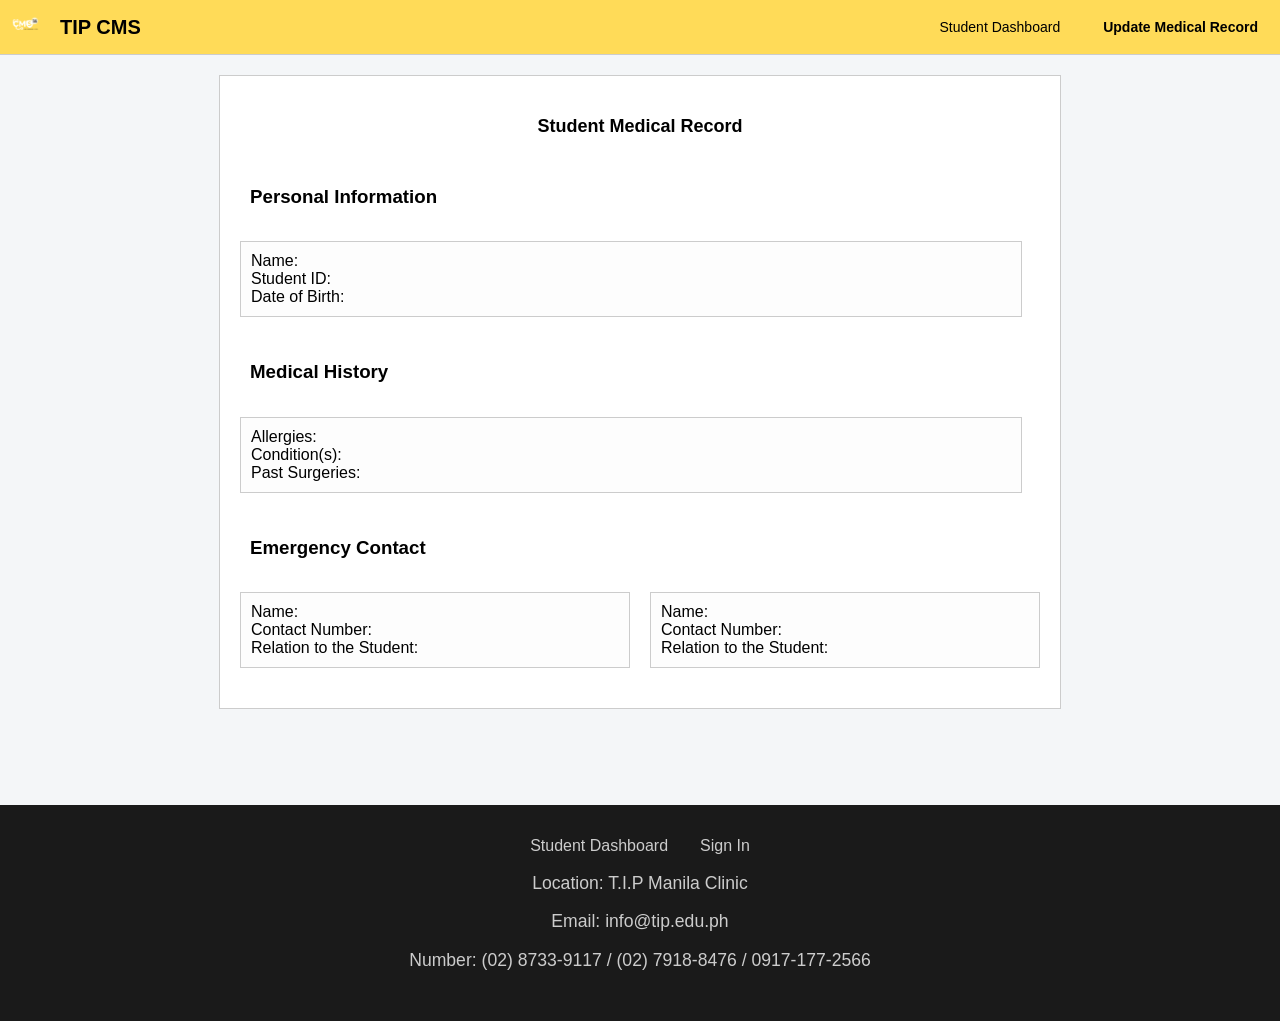
<file: html/medicalrecord.html>
<!DOCTYPE html>
<html lang="en">
<head>
  <meta charset="UTF-8" />
  <meta name="viewport" content="width=device-width, initial-scale=1.0"/>
  <title>Student Medical Record</title>
  <link rel="icon" type="image/x-icon" href="../res/logo (2).ico" />
  <style>
    body {
      font-family: sans-serif;
      margin: 0;
      background: #f4f6f8;
    }

    header {
  width: 100%;
  background-color: #ffdb58;
  padding: 10px;
  display: flex;
  align-items: center;
  gap: 10px;
  font-family: 'Segoe UI', sans-serif;
  box-sizing: border-box;
  border-bottom: 1px solid #ccc;
}

header img {
  height: 30px;
  border-radius: 50%;
}

header .logo {
  font-weight: bold;
  font-size: 20px;
  margin-left: 10px; 
}

header .topbar-links {
  display: flex;
  gap: 15px;
  margin-left: auto; 
}

header .nav-link {
  text-decoration: none;
  color: black;
  padding: 8px 16px;
  font-size: 14px;
  transition: color 0.3s ease;
}

header .nav-link:hover {
  color: white;
}

.nav-link {
  text-decoration: none;
  color: white;
  padding: 8px 16px;
  border: none;
  background: none;
  font-size: 14px;
  transition: color 0.3s ease;
  font-family: sans-serif, 'Segoe UI';
}

.nav-link:hover {
  color: black;
}

.nav-btn {
  background: none;
  border: none;
  color: white;
  padding: 8px 16px;
  font-size: 14px;
  cursor: pointer;
  transition: color 0.3s ease;
  font-family: sans-serif, 'Segoe UI';
}

.nav-btn:hover {
  color: black;
}


    .title {
     font-weight: bold;
     font-size: 18px;
}

    .nav-btn {
     text-decoration: none;
     border: none;
     padding: 6px 12px;
     border-radius: 4px;
     font-weight: bold;
     color: black;
     font-size: 14px;
     cursor: pointer;
     transition: background-color 0.2s ease;
}

    .nav-btn:hover {
      color: white;
}

    .container {
      max-width: 800px;
      margin: 20px auto;
      padding: 20px;
      background: white;
      border: 1px solid #ccc;
    }

    h2.title {
      text-align: center;
      border: none;
      padding: 5px 20px;
      margin-bottom: 20px;
    }

    .section {
      margin-bottom: 20px;
    }

    .section h3 {
      border: none;
      padding: 5px 10px;
      display: inline-block;
    }

    .record-box, textarea {
      width: 95%;
      padding: 10px;
      margin-top: 10px;
      border: 1px solid #ccc;
      font-family: sans-serif;
    }

    .record-box {
      background: #fdfdfd;
      white-space: pre-wrap;
    }

    .emergency {
      display: flex;
      gap: 20px;
    }

    .emergency div,
    .emergency textarea {
      width: 100%;
      font-family: sans-serif;
    }

    .save-btn {
      display: block;
      margin: 20px auto 0;
      padding: 10px 20px;
      background-color: #1a1a1a;
      border: none;
      color: white;
      cursor: pointer;
      font-size: 16px;
      border-radius: 5px;
    }

    .save-btn:hover {
      background-color: #ffdb58;
      color: black;
    }

    .hidden {
      display: none;
    }

    footer {
  background-color: #1a1a1a;
  width: 100%;
  padding: 2rem 1rem;
  text-align: center;
  color: #ccc;
  box-sizing: border-box;
  margin-top: 30px; 
}

footer a {
  text-decoration: none;
  color: #ccc;
}

footer a:hover {
  color: #fff;
}

footer .footer-links {
  display: flex;
  justify-content: center;
  gap: 2rem;
  margin-bottom: 1rem;
  flex-wrap: wrap;
}

footer .footer-links a {
  font-size: 14px;
}

footer .footer-info {
  font-size: 0.8rem;
  color: #888;
}

main {
  padding-bottom: 100px; 
}

  </style>
</head>
<body>

    <header class="topbar">
        <a href="studentDB.html">
          <img src="../res/logo-svg.png" alt="Logo">
        </a>
      
        <div class="logo">TIP CMS</div>
      
        <div class="topbar-links">
          <a class="nav-link" href="studentDB.html">Student Dashboard</a>
          <button class="nav-btn" onclick="editMode()">Update Medical Record</button>
        </div>
      </header>
      
      

  <div class="container">
    <h2 class="title">Student Medical Record</h2>

    <div class="section">
      <h3>Personal Information</h3>
      <div id="personalView" class="record-box"></div>
      <textarea id="personalEdit" class="hidden" placeholder="Name:\nStudent ID:\nDate of Birth:"></textarea>
    </div>

    <div class="section">
      <h3>Medical History</h3>
      <div id="medicalView" class="record-box"></div>
      <textarea id="medicalEdit" class="hidden" placeholder="Allergies:\nCondition(s):\nPast Surgeries:"></textarea>
    </div>

    <div class="section">
      <h3>Emergency Contact</h3>
      <div class="emergency">
        <div id="emergency1View" class="record-box"></div>
        <div id="emergency2View" class="record-box"></div>
      </div>
      <div class="emergency hidden" id="emergencyEdit">
        <textarea id="emergency1Edit" placeholder="Name:\nContact Number:\nRelation to the Student:"></textarea>
        <textarea id="emergency2Edit" placeholder="Name:\nContact Number:\nRelation to the Student:"></textarea>
      </div>
    </div>

    <button id="saveBtn" class="save-btn hidden" onclick="saveRecord()">Save Medical Record</button>
  </div>

  <footer style="margin-top: 6rem; background-color: #1a1a1a; width: 100%; padding: 2rem 1rem; text-align: center; color: #ccc; box-sizing: border-box;">
    <div style="display: flex; justify-content: center; gap: 2rem; margin-bottom: 1rem; flex-wrap: wrap;">
      <a href="studentDB.html" style="text-decoration: none; color: #ccc; font-size: 1rem;">Student Dashboard</a>
      <a href="signup.html" style="text-decoration: none; color: #ccc; font-size: 1rem;">Sign In</a>
    </div>
    <div style="font-size: 1.1rem; color: #ccc;">
      <p>Location: T.I.P Manila Clinic</p>
      <p>Email: info@tip.edu.ph</p>
      <p>Number: (02) 8733-9117 / (02) 7918-8476 / 0917-177-2566</p>
    </div>
    <div class="text-center mt-4">
      <a href="#" id="back-to-top" style="display: none; position: fixed; bottom: 20px; right: 20px; background-color: #ffdb58; color: #222; border-radius: 50%; padding: 12px; text-decoration: none; font-size: 24px; box-shadow: 0 2px 5px rgba(0, 0, 0, 0.3);">
        <div class="arrow-up"></div>
      </a>
    </div>
  </footer>
  
  <script>
    function loadData() {
      const record = JSON.parse(localStorage.getItem("studentMedicalRecord")) || {
        personalInfo: "Name:\nStudent ID:\nDate of Birth:",
        medicalHistory: "Allergies:\nCondition(s):\nPast Surgeries:",
        emergency1: "Name:\nContact Number:\nRelation to the Student:",
        emergency2: "Name:\nContact Number:\nRelation to the Student:"
      };

      document.getElementById("personalView").innerText = record.personalInfo;
      document.getElementById("medicalView").innerText = record.medicalHistory;
      document.getElementById("emergency1View").innerText = record.emergency1;
      document.getElementById("emergency2View").innerText = record.emergency2;

      document.getElementById("personalEdit").value = record.personalInfo;
      document.getElementById("medicalEdit").value = record.medicalHistory;
      document.getElementById("emergency1Edit").value = record.emergency1;
      document.getElementById("emergency2Edit").value = record.emergency2;
    }

    function viewMode() {
      document.getElementById("personalView").classList.remove("hidden");
      document.getElementById("medicalView").classList.remove("hidden");
      document.getElementById("emergency1View").classList.remove("hidden");
      document.getElementById("emergency2View").classList.remove("hidden");

      document.getElementById("personalEdit").classList.add("hidden");
      document.getElementById("medicalEdit").classList.add("hidden");
      document.getElementById("emergencyEdit").classList.add("hidden");
      document.getElementById("saveBtn").classList.add("hidden");

      loadData();
    }

    function editMode() {
      document.getElementById("personalView").classList.add("hidden");
      document.getElementById("medicalView").classList.add("hidden");
      document.getElementById("emergency1View").classList.add("hidden");
      document.getElementById("emergency2View").classList.add("hidden");

      document.getElementById("personalEdit").classList.remove("hidden");
      document.getElementById("medicalEdit").classList.remove("hidden");
      document.getElementById("emergencyEdit").classList.remove("hidden");
      document.getElementById("saveBtn").classList.remove("hidden");
    }

    function saveRecord() {
      const record = {
        personalInfo: document.getElementById("personalEdit").value,
        medicalHistory: document.getElementById("medicalEdit").value,
        emergency1: document.getElementById("emergency1Edit").value,
        emergency2: document.getElementById("emergency2Edit").value
      };

      localStorage.setItem("studentMedicalRecord", JSON.stringify(record));
      alert("Medical record saved!");
      viewMode();
    }

    window.onload = viewMode;
  </script>
</body>
</html>
</file>
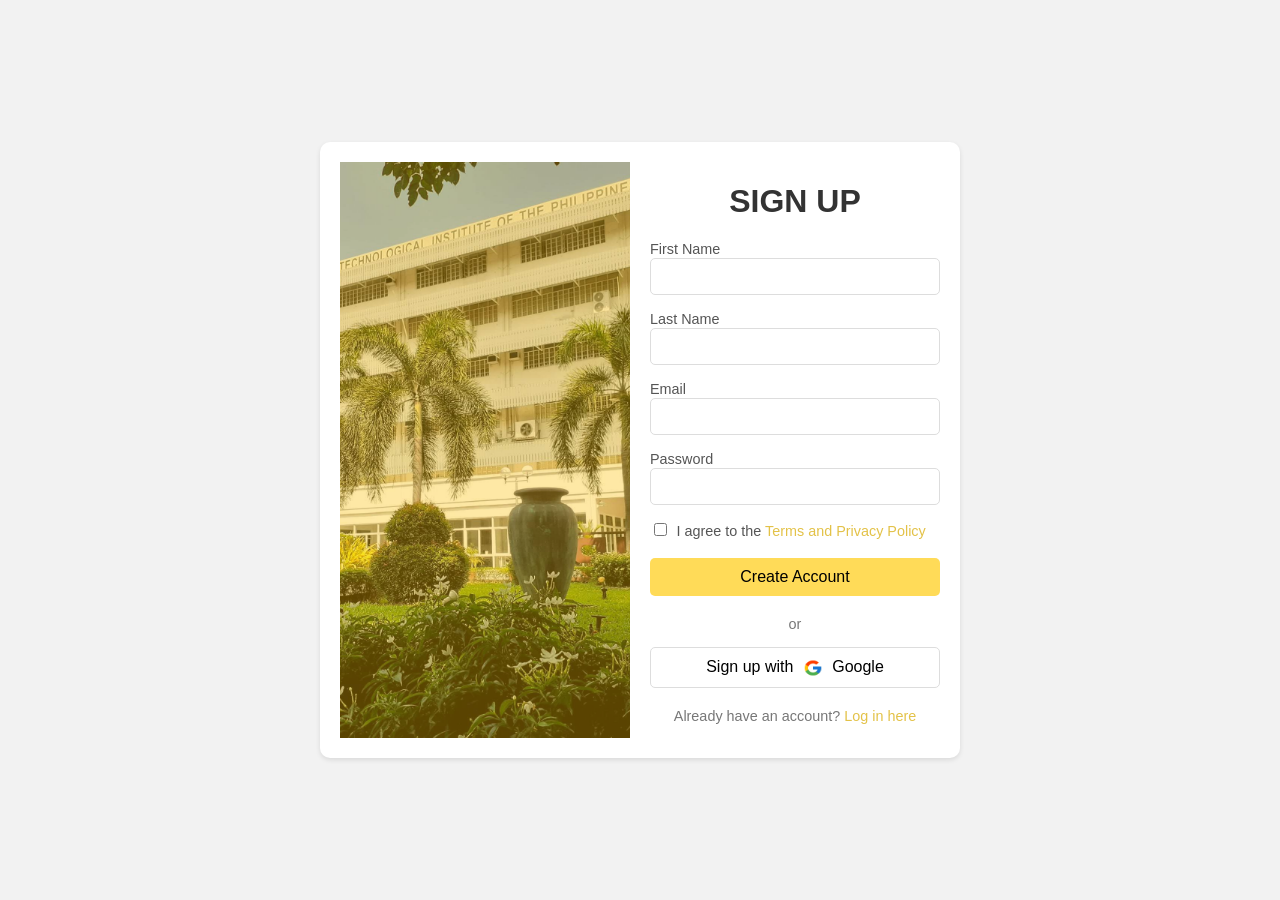
<file: html/signup.html>
<!DOCTYPE html>
<html>
<head>
    <title>Sign Up</title>
    <link rel="icon" type="image/x-icon" href="../res/logo (2).ico" />
    <link rel="stylesheet" href="style.css">
</head>
<body>
    <form id="registrationForm">
        <div class="container">
            <div class="left-section">
                <img src="../res/pic.png" alt="Placeholder Image" class="left-image">
            </div>
            <div class="right-section">
                <h1>SIGN UP</h1>
                <label for="firstName">First Name</label><br>
                <input type="text" id="firstName" required><br>
                <label for="lastName">Last Name</label><br>
                <input type="text" id="lastName" required><br>
                <div>
                    <label for="email">Email</label><br>
                    <input type="email" id="email" required><br>
                    <label for="password">Password</label><br>
                    <input type="password" id="password" required><br>
                </div>
                <div>
                    <input type="checkbox" id="agree" name="agree" requiredS>
                    <label for="agree">I agree to the <a href="#">Terms and Privacy Policy</a></label><br><br>
                </div>
                <button type="submit" onclick="window.location.href='login.html'">Create Account</button>
                <p>or</p>
                <button>Sign up with
                    <img src="../res/icons8-google-48 (1).png" style="width: 20px; height: 18px; vertical-align: middle; margin-left: 5px; margin-right: 5px;"> Google
                </button>
                <p>Already have an account? <a href="login.html">Log in here</a></p>
            </div>
        </div>
    </form>
</body>
</html>
</file>
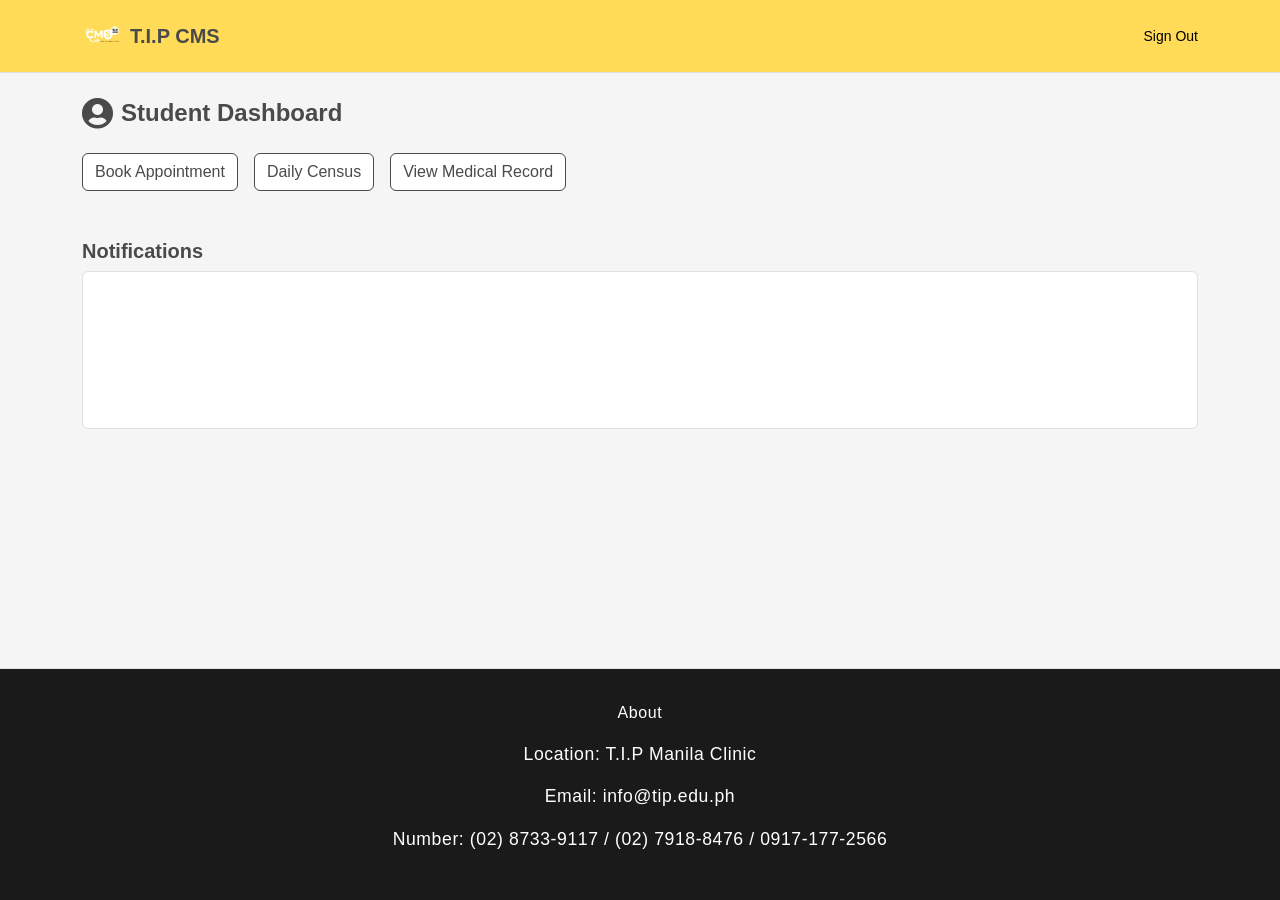
<file: html/studentDB.html>
<html lang="en">
 <head>
  <meta charset="utf-8"/>
  <meta name="viewport" content="width=device-width, initial-scale=1"/>
  <link rel="icon" type="image/x-icon" href="../res/logo (2).ico" />
  <title>Student Dashboard</title>
  <link rel="stylesheet" href="https://cdn.jsdelivr.net/npm/bootstrap@5.3.0/dist/css/bootstrap.min.css" crossorigin="anonymous"/>
  <link rel="stylesheet" href="https://cdnjs.cloudflare.com/ajax/libs/font-awesome/5.15.3/css/all.min.css"/>

  <style>
    :root {
      --yellow: #ffdb58;
      --soft-gray: #f5f5f5;
      --light-gray: #e0e0e0;
      --dark-gray: #4a4a4a;
      --black: #000;
      --white: #fff;
    }

    body {
      background-color: var(--soft-gray);
      color: var(--dark-gray);
      font-family: 'Segoe UI', sans-serif;
      display: flex;
      flex-direction: column;
      min-height: 100vh;
    }

    header {
      background-color: var(--yellow);
      border-bottom: 1px solid var(--light-gray);
    }

    footer {
      background-color: var(--black);
      color: var(--white);
      font-size: 0.75rem;
      letter-spacing: 0.05em;
      padding: 1rem 0;
    }

    .btn-custom {
      background-color: white;
      border: 1px solid var(--dark-gray);
      color: var(--dark-gray);
      transition: background-color 0.2s ease;
    }

    .btn-custom:hover {
      background-color: var(--yellow);
      color: var(--black);
    }

    .card-notification {
      background-color: white;
      border: 1px solid var(--light-gray);
    }

    a {
      color: var(--black);
    }

    a:hover {
      color: var(--white);
    }

    textarea {
      background-color: var(--yellow);
      border-color: var(--light-gray);
      resize: none;
    }

    img {
      border-radius: 8px;
    }

    main {
      flex-grow: 1;
    }
  </style>
 </head>

 <body>
  <header>
    <nav class="container d-flex justify-content-between align-items-center py-3">
      <div class="d-flex align-items-center gap-2">
        <img src="../res/logo-svg.png" alt="T.I.P CMS's Logo" width="40" height="40"/>
        <span class="fw-bold fs-5 mb-0">T.I.P CMS</span>
      </div>
      <div class="d-flex  small">
        <a href="Landingpage.html" class="text-decoration-none">Sign Out</a>
      </div>
    </nav>
  </header>

  <main class="container py-4">
    <h1 class="fs-4 fw-bold d-flex align-items-center gap-2 mb-4">
      <i class="fas fa-user-circle fs-2"></i>
      Student Dashboard
    </h1>

    <div class="d-flex flex-wrap gap-3 mb-5">
      <button class="btn btn-custom" type="button" onclick="window.location.href='Booking.html'">Book Appointment</button>
      <button class="btn btn-custom" type="button" onclick="window.location.href='dailycensus.html'">Daily Census</button>
      <button class="btn btn-custom" type="button" onclick="window.location.href='medicalrecord.html'">View Medical Record</button>
    </div>

    <section>
      <h2 class="fw-bold fs-5 mb-2">Notifications</h2>
      <textarea class="form-control" rows="6" readonly></textarea>
    </section>
  </main>

  <footer class="border-top" style="background-color: #1a1a1a; padding: 2rem 1rem; color: #ccc;">
    <div class="container d-flex justify-content-center gap-4 mb-3">
      <a href="Landingpage.html" class="text-decoration-none text-white" style="font-size: 1rem;">About</a>
    </div>
    
    <div class="container text-center text-white" style="font-size: 1.1rem;">
      <p>Location: T.I.P Manila Clinic</p>
      <p>Email: info@tip.edu.ph</p>
      <p>Number: (02) 8733-9117 / (02) 7918-8476 / 0917-177-2566</p>
    </div>
  </footer>
  

  <script src="https://cdn.jsdelivr.net/npm/bootstrap@5.3.0/dist/js/bootstrap.bundle.min.js" crossorigin="anonymous"></script>
 </body>
</html>
</file>
<file: html/style.css>
body {
    font-family: sans-serif;
    background-color: #f2f2f2;
    margin: 0;
    padding: 0;
    display: flex;
    justify-content: center;
    align-items: center;
    height: 100vh;
}

.container {
    background-color: white;
    padding: 20px;
    border-radius: 10px;
    box-shadow: 0 2px 5px rgba(0, 0, 0, 0.1);
    width: 600px;
    margin: 0 auto;
    display: flex;
    flex-direction: row;
    align-items: stretch; 
}

.left-section {
    flex: 1;
    padding-right: 20px;
    display: flex;
    justify-content: flex-start;
    align-items: stretch; 
    overflow: hidden;  
}

.right-section {
    flex: 1;
}

.left-image {
    width: 100%;
    height: 100%;
    object-fit: cover;   
}


h1 {
    text-align: center;
    color: #333;
    margin-bottom: 20px;
}

form {
    display: flex;
    flex-direction: column;
}

label {
    margin-bottom: 5px;
    color: #555;
    font-size: 0.9em;
}

input[type="text"],
input[type="email"],
input[type="password"] {
    padding: 10px;
    margin-bottom: 15px;
    border: 1px solid #ddd;
    border-radius: 5px;
    box-sizing: border-box;
    width: 100%;
}

input[type="text"]:focus,
input[type="email"]:focus,
input[type="password"]:focus {
    border-color: #ffdb58;
    outline: none;
}

input[type="checkbox"] {
    margin-right: 5px;
}

button {
    padding: 10px 20px;
    border: none;
    border-radius: 5px;
    cursor: pointer;
    font-size: 1em;
    width: 100%;
    margin-bottom: 10px;
}

button[type="submit"] {
    background-color: #ffdb58;
    color: rgb(0, 0, 0);
}

button[type="submit"]:hover {
    background-color: #ffc800;
}

button:last-of-type {
    background-color: #ffffff;
    color: rgb(0, 0, 0);
    border: 1px solid #ddd;
}

button:last-of-type:hover {
    background-color: #ffffff;
}

p {
    text-align: center;
    color: #777;
    font-size: 0.9em;
    margin-top: 10px;
}

a {
    color: #e3c248;
    text-decoration: none;
}

a:hover {
    text-decoration: underline;
}
</file>
